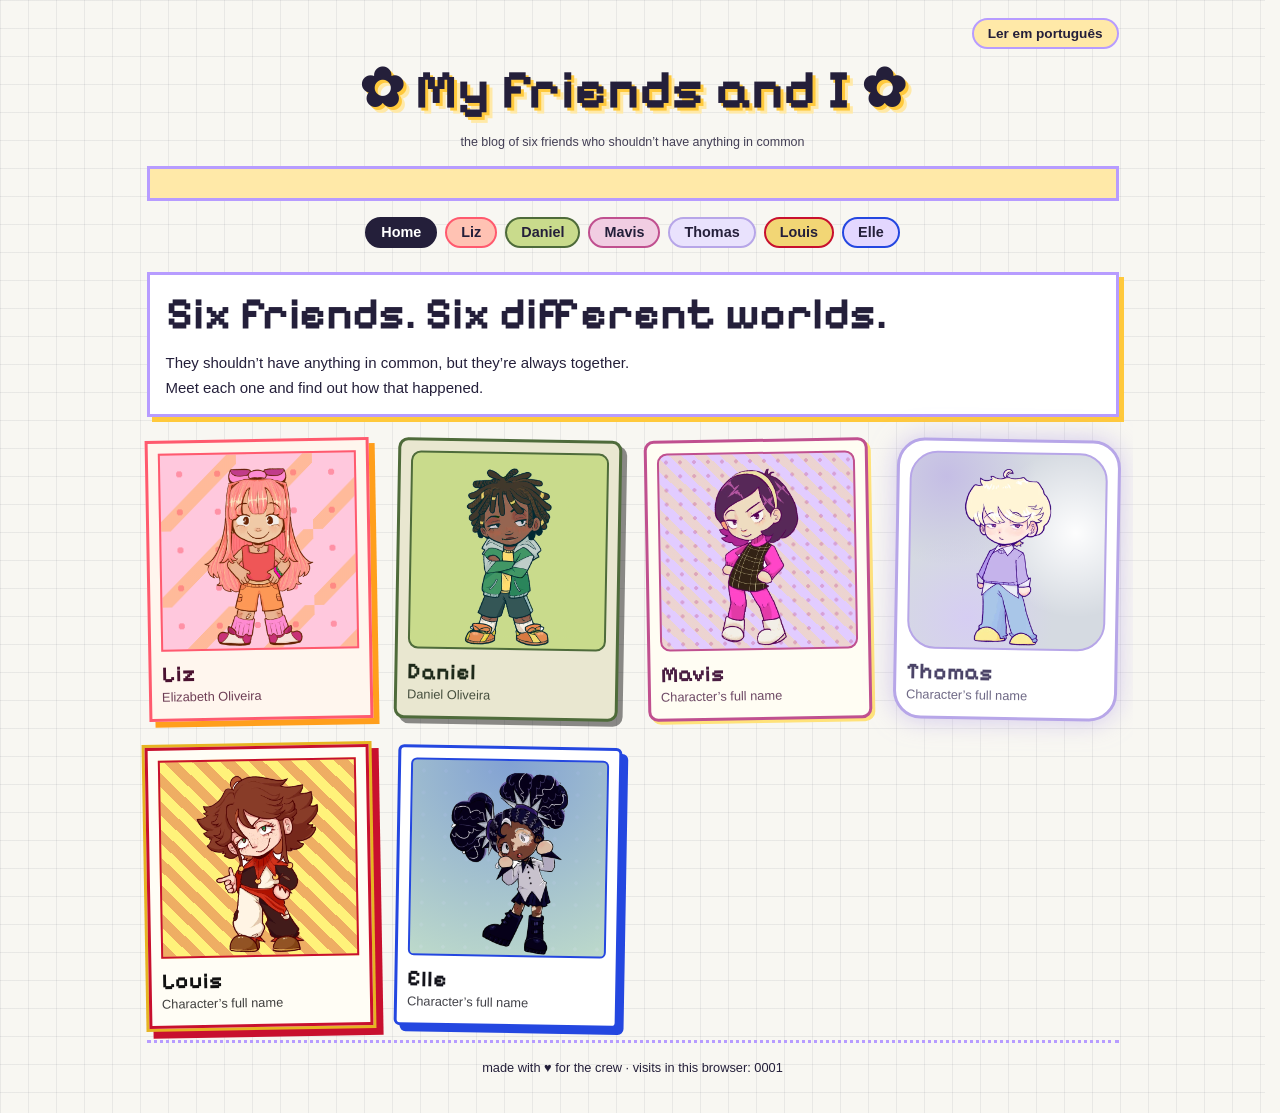
<file: my-friends-and-i/index.html>
<!DOCTYPE html>
<html lang="pt-BR">
<head>
<meta charset="utf-8">
<meta name="viewport" content="width=device-width, initial-scale=1, viewport-fit=cover">
<meta name="description" content="Seis amigos. Seis mundos diferentes. Conheça cada personagem.">
<title>My friends and I</title>
<link rel="preconnect" href="https://fonts.googleapis.com">
<link rel="preconnect" href="https://fonts.gstatic.com" crossorigin>
<link href="https://fonts.googleapis.com/css2?family=Pixelify+Sans:wght@500;700&family=VT323&family=Playfair+Display:wght@700;800&family=Bungee&family=DotGothic16&family=Rye&family=UnifrakturCook:wght@700&family=Special+Elite&display=swap" rel="stylesheet">
<link rel="stylesheet" href="css/styles.css">
</head>
<body>
<div class="pagina">
<header class="banner">
  <button type="button" class="langbtn" id="lang" data-lang></button>
  <a class="marca f" href="#inicio" id="marca"></a>
  <small id="sub"></small>
  <div class="faixa" aria-hidden="true"><span id="marq"></span></div>
</header>
<nav class="topnav" id="menu" aria-label="Perfis"></nav>
<main id="app"></main>
<footer class="rodape"><span id="rod"></span> <span id="visitas">0001</span></footer>
</div>
<script src="js/data.js" defer></script>
<script src="js/app.js" defer></script>
</body>
</html>
</file>
<file: my-friends-and-i/css/styles.css>
:root{--bg:#F8F7F2;--papel:#fff;--tinta:#241F3A;--a:#B79CFF;--b:#FFC93C;--c:#FFE9A8;--f:"Pixelify Sans",Verdana,sans-serif;--r:0px;--sh:5px 5px 0 var(--b);--tilt:0deg;--pat:none;--sz:28px 28px;color-scheme:light;box-sizing:border-box;padding-top:env(safe-area-inset-top,0px);padding-bottom:env(safe-area-inset-bottom,0px)}
*{box-sizing:border-box}
html{scroll-padding-top:env(safe-area-inset-top,0px);scrollbar-gutter:stable}
body{margin:0;overflow-wrap:break-word;color:var(--tinta);font:15px/1.65 Verdana,Tahoma,Geneva,sans-serif;background-color:var(--bg);background-image:var(--pat);background-size:var(--sz)}
h1,h2,h3,.f{font-family:var(--f);font-weight:700;margin:0;line-height:1.15}
a{color:inherit}
a:focus-visible,button:focus-visible,label:focus-within,input:focus-visible,textarea:focus-visible{outline:3px dashed var(--tinta);outline-offset:3px}
.pagina{max-width:1000px;margin:0 auto;padding:18px max(14px,env(safe-area-inset-right)) 34px max(14px,env(safe-area-inset-left));overflow-x:clip}
.banner{text-align:center}
.marca{display:inline-block;text-decoration:none;font-size:clamp(2rem,7vw,3.4rem);text-shadow:3px 3px 0 var(--b),6px 6px 0 var(--c)}
.banner small{display:block;margin-top:10px;opacity:.85}
.faixa{border:3px solid var(--a);background:var(--c);overflow:hidden;white-space:nowrap;margin-top:14px;font-weight:700;font-size:.85rem;border-radius:var(--r)}
.faixa span{display:inline-block;padding:3px 0 3px 100%;animation:corre 26s linear infinite}
@keyframes corre{to{transform:translateX(-100%)}}
@keyframes sobe{to{transform:translateY(-60px);opacity:0}}
@media (prefers-reduced-motion:reduce){.faixa span{animation:none;padding-left:12px}.card{transition:none}.brilho{display:none}}
.topnav{display:flex;flex-wrap:wrap;gap:8px;justify-content:center;margin:16px 0 24px}
.topnav a{background:var(--k);border:2px solid var(--kb);border-radius:999px;padding:2px 14px;text-decoration:none;color:#241F3A;font-weight:700;font-size:.9rem}
.topnav a[aria-current="page"]{background:#241F3A;color:#fff;border-color:#241F3A}
.caixa{background:var(--papel);border:3px solid var(--a);border-radius:var(--r);box-shadow:var(--sh);padding:14px 16px;margin-bottom:22px}
.caixa h2{font-size:1.15rem;margin-bottom:10px}
.tres{display:grid;grid-template-columns:210px minmax(0,1fr) 210px;gap:0 22px;align-items:start}
.centro>.caixa:nth-child(odd){transform:rotate(var(--tilt))}
.centro>.caixa:nth-child(even){transform:rotate(calc(var(--tilt)*-1))}
.orn{overflow:hidden;white-space:nowrap;text-align:center;color:var(--a);letter-spacing:.35em;margin:12px 0;line-height:1}
.foto{position:relative;background:var(--c);overflow:hidden;color:var(--tinta);display:grid;place-items:center;text-align:center}
.foto{background-image:repeating-linear-gradient(45deg,rgba(255,255,255,.5) 0 8px,transparent 8px 16px)}
.foto img{position:absolute;inset:0;width:100%;height:100%;object-fit:cover}
.foto .vazio{padding:14px;font-weight:700;font-size:.8rem}
.foto input{position:absolute;inset:0;opacity:0;cursor:pointer;width:100%;height:100%}
.polaroid{position:relative;margin:10px 0 0;background:#fff;border:3px solid var(--a);padding:8px 8px 22px;transform:rotate(-2deg);box-shadow:4px 4px 0 var(--b)}
.polaroid::before{content:"";position:absolute;top:-14px;left:50%;width:80px;height:24px;margin-left:-40px;background:var(--b);opacity:.8;transform:rotate(3deg);z-index:1}
.polaroid .foto{aspect-ratio:4/5}
.nomeh{font-size:2.2rem;text-align:center;text-shadow:2px 2px 0 var(--b);margin-top:14px}
.info{font-size:.85rem;margin:0}
.rm{background:none;border:0;color:inherit;opacity:.7;font:inherit;font-size:.75rem;text-decoration:underline;cursor:pointer;padding:8px 0}
.bt{display:block;width:100%;text-align:left;font:700 .95rem var(--f);background:linear-gradient(var(--papel),var(--c));color:var(--tinta);border:3px solid var(--a);border-radius:var(--r);padding:7px 12px;margin-bottom:10px;cursor:pointer}
.bt:hover{background:var(--c)}
.bt[aria-pressed="true"]{background:var(--tinta);color:var(--papel)}
.mascote{display:block;width:100%;background:none;border:0;color:var(--tinta);font:700 1.1rem/1.25 monospace;white-space:pre;text-align:center;cursor:pointer;padding:8px 0}
.fala{background:var(--c);border:2px solid var(--a);border-radius:var(--r);padding:6px 10px;font-size:.82rem}
.hello{font:800 clamp(2.4rem,8vw,3.6rem)/1 var(--f);text-shadow:2px 2px 0 var(--b),4px 4px 0 var(--c)}
.frase{margin:18px 0 0;padding:12px 16px;border:3px dashed var(--a);background:var(--c);font:700 1.1rem/1.35 var(--f)}
.num{font:700 1.2rem var(--f);letter-spacing:4px;background:var(--tinta);color:var(--papel);padding:0 8px}
.chips{display:flex;flex-wrap:wrap;gap:8px;margin:0;padding:0;list-style:none}
.chips li{border:2px dashed var(--a);background:var(--c);border-radius:var(--r);padding:1px 10px}
.texto{margin:0;white-space:pre-line;max-width:68ch}
.lista{margin:0;padding-left:20px}
.ficha{display:grid;grid-template-columns:repeat(auto-fill,minmax(180px,1fr));gap:12px 22px;margin:0}
.ficha div{border-bottom:2px dotted var(--a);padding-bottom:6px}
.ficha dt{font-size:.8rem;opacity:.75}
.ficha dd{margin:0;font-weight:700}
.rels,.gb{display:grid;gap:14px;margin:0;padding:0;list-style:none}
.rels li{display:grid;grid-template-columns:56px 1fr;gap:14px;border-bottom:2px dotted var(--a);padding-bottom:14px}
.rels li:last-child{border:0;padding:0}
.av{width:56px;height:56px;border:3px solid var(--a);border-radius:var(--r);display:grid;place-items:center;font:700 1.6rem var(--f);background:var(--cc)}
.tag{display:inline-block;margin-left:8px;border:2px solid var(--a);background:var(--b);padding:0 8px;font-size:.75rem;font-weight:700}
.rels p{margin:4px 0 0}
.gb li{border-bottom:2px dotted var(--a);padding-bottom:10px}
.gl{display:block;margin:10px 0;font-size:.85rem}
.gl input,.gl textarea{display:block;width:100%;margin-top:4px;font:inherit;font-size:16px;padding:8px;border:2px solid var(--a);border-radius:var(--r);background:#fff;color:var(--tinta)}
.brilho{position:fixed;pointer-events:none;z-index:50;color:var(--a);font-size:1.4rem;text-shadow:1px 1px 0 var(--papel);animation:sobe .8s ease-out forwards}
.boas h2{font-size:clamp(1.8rem,6vw,2.8rem)}
.boas p{max-width:56ch;margin:10px 0 0}
.grade{display:grid;grid-template-columns:repeat(auto-fill,minmax(210px,1fr));gap:26px}
.card{display:block;text-decoration:none;background:var(--papel);border:3px solid var(--a);border-radius:var(--r);padding:10px 10px 12px;box-shadow:var(--sh);transition:transform .12s}
.card:nth-child(odd){transform:rotate(-1deg)}
.card:nth-child(even){transform:rotate(1deg)}
.card:hover{transform:rotate(0) translateY(-3px)}
.card .foto{aspect-ratio:1/1;border:2px solid var(--a);border-radius:var(--r)}
.card .foto{background-image:var(--pat);background-size:var(--sz)}
.card h2{font-size:1.4rem;margin-top:10px}
.card p{margin:2px 0 0;font-size:.8rem;line-height:1.35;opacity:.8}
.nav{display:flex;justify-content:space-between;flex-wrap:wrap;gap:12px}
.btn{display:inline-block;text-decoration:none;font-weight:700;padding:8px 14px;background:var(--papel);border:3px solid var(--a);border-radius:var(--r);box-shadow:3px 3px 0 var(--b)}
.rodape{text-align:center;font-size:.8rem;margin-top:14px;padding-top:14px;border-top:3px dotted var(--a)}
@media (max-width:860px){.tres{grid-template-columns:1fr}.esq{order:1}.dir{order:2}.centro{order:3;scroll-margin-top:12px}.polaroid{max-width:240px;margin-left:auto;margin-right:auto}.abas{display:grid;grid-template-columns:1fr 1fr;gap:8px;margin-bottom:4px}.abas .bt{margin:0}}
@media (max-width:560px){body{font-size:16px}.topnav a{padding:6px 14px}.grade{grid-template-columns:repeat(2,minmax(0,1fr));gap:16px}.card{padding:8px}.card h2{font-size:1.1rem}.btn{flex:1 1 100%;text-align:center}}
.caixa,.card,.btn,.faixa{color:var(--tinta)}
.aviso{border:2px dashed var(--b);padding:6px 10px;font-size:.85rem;margin:0 0 12px}
.onda{display:block;width:100%;margin-bottom:12px;border:3px inset #4E6B3A;border-radius:6px}
html[data-t=p2] body{color:#D4E4B8}
html[data-t=p2] :focus-visible{outline-color:var(--b)}
html[data-t=p2] .caixa{border:3px solid #0B1218;box-shadow:inset 0 0 0 3px #F6F4E0,var(--sh)}
html[data-t=p2] .caixa>h2{margin:-14px -16px 12px;padding:3px 14px;background:#3C5A2A;color:#E2F4B0;font-size:1.5rem;display:flex;justify-content:space-between;letter-spacing:.06em}
html[data-t=p2] .caixa>h2::after{content:"◆ ◆";color:var(--b);font-size:.9rem}
html[data-t=p2] .bt{background:linear-gradient(#7C9C58,#46642F);color:#F0FAD0;border:2px solid #16210F;border-radius:6px;box-shadow:inset 0 2px 0 rgba(255,255,255,.4);font-size:1.25rem}
html[data-t=p2] .bt:hover{background:linear-gradient(#93B66A,#587A3B)}
html[data-t=p2] .bt[aria-pressed="true"]{background:#16210F;color:#C6F26B;box-shadow:inset 0 0 0 2px var(--b)}
html[data-t=p2] :is(.frase,.fala,.mascote,.chips li){background:#A9C366;color:#16210F;border:3px inset #4E6B3A;text-shadow:none}
html[data-t=p2] .chips li{border-width:2px;font:1.2rem VT323,monospace;padding:0 10px}
html[data-t=p2] .mascote{background:#25360F;color:#C6F26B;font:1.25rem/1.2 VT323,monospace}
html[data-t=p2] .frase{font-size:1.5rem}
html[data-t=p2] .fala{font-size:1.15rem}
html[data-t=p2] .hello{font-size:4rem}
html[data-t=p2] .nomeh{font-size:2.8rem}
html[data-t=p2] .num{font-size:1.5rem;color:#C6F26B;background:#25360F}
html[data-t=p2] .orn{color:var(--b)}
html[data-t=p2] .polaroid{margin-top:30px;background:#C9C7B0;border:3px solid #16210F;border-radius:14px;transform:none;box-shadow:inset 0 0 0 3px #F6F4E0}
html[data-t=p2] .polaroid::before{top:-32px;width:50px;height:36px;margin-left:-25px;background:none;border:4px solid #6B7B5A;border-bottom:0;border-radius:28px 28px 0 0;opacity:1;transform:none}
.langbtn{display:block;margin:0 0 10px auto;background:var(--c);color:var(--tinta);border:2px solid var(--a);border-radius:999px;padding:6px 14px;font:700 .85rem Verdana,Tahoma,sans-serif;cursor:pointer}
.foto.chibi img{object-fit:contain;object-position:center bottom;inset:auto;left:6%;bottom:0;width:88%;height:94%}

.rn span{display:inline-block;padding:0 .12em;margin:0 .03em}
.rn span:nth-child(4n+1){background:#fff;color:#111;transform:rotate(-3deg)}
.rn span:nth-child(4n+2){background:#C8102E;color:#fff;transform:rotate(2deg);font-family:"Special Elite",serif}
.rn span:nth-child(4n+3){background:#E6B422;color:#111;transform:rotate(-1deg);font-family:Georgia,serif}
.rn span:nth-child(4n){background:#111;color:#fff;outline:2px solid #fff;transform:rotate(3deg);font-family:Impact,sans-serif}
html[data-t=p1] .marca{font-size:clamp(1.8rem,6vw,3rem);text-shadow:3px 3px 0 var(--b),6px 6px 0 var(--a)}
html[data-t=p1] .faixa{background:linear-gradient(#FF5A6E 0 34%,#FF7A4D 34% 67%,#FF9F1C 67%);border-color:var(--tinta);font-weight:800}
html[data-t=p1] .caixa{border:3px solid var(--tinta)}
html[data-t=p1] .caixa>h2{margin:-14px -16px 12px;padding:4px 14px;background:linear-gradient(90deg,var(--a),var(--b));border-bottom:3px solid var(--tinta);font-size:1.05rem;letter-spacing:.04em;display:flex;justify-content:space-between}
html[data-t=p1] .caixa>h2::after{content:"▲ ●";font-size:.8rem}
html[data-t=p1] .bt{background:linear-gradient(90deg,var(--c),#FFD9A8);border:3px solid var(--tinta);border-radius:0;box-shadow:3px 3px 0 var(--b);font-size:.9rem;transform:skewX(-6deg)}
html[data-t=p1] .bt[aria-pressed="true"]{background:var(--tinta);color:#FFE14D}
html[data-t=p1] .frase{background:#FFE14D;border:3px solid var(--tinta);font-size:.95rem}
html[data-t=p1] .chips li{border:2px solid var(--tinta);background:var(--c)}
html[data-t=p1] .chips li:nth-child(even){background:#FFE14D}
html[data-t=p3] .caixa{border:3px double var(--a)}
html[data-t=p3] .caixa>h2{margin:-14px -16px 12px;padding:4px 14px;background:linear-gradient(#C45A96 0 50%,#A83A78 50%);color:#fff;text-shadow:0 1px 0 rgba(0,0,0,.4);font-size:1.1rem;display:flex;justify-content:space-between}
html[data-t=p3] .caixa>h2::after{content:"☆彡";font-size:.9rem}
html[data-t=p3] .bt{border-radius:999px;border:2px solid #E0B94A;background:linear-gradient(#FFF7CC 0 50%,#FFE27A 50%);box-shadow:inset 0 1px 0 #fff,0 2px 0 rgba(120,80,0,.25);font-size:.95rem}
html[data-t=p3] .bt[aria-pressed="true"]{background:linear-gradient(#B8478A 0 50%,#A83A78 50%);border-color:#7A2A59;color:#fff;text-shadow:0 1px 0 rgba(0,0,0,.4)}
html[data-t=p3] .chips li{border:2px dotted var(--a);border-radius:999px;background:#FFF7CC}
html[data-t=p3] .frase{border:3px double var(--a);background:#FFF7CC;font-size:1.05rem}
html[data-t=p4] body{background-attachment:fixed}
html[data-t=p4] .caixa{border:2px solid rgba(183,166,232,.6);background:rgba(255,255,255,.82);backdrop-filter:blur(6px);box-shadow:var(--sh),inset 0 0 18px rgba(255,255,255,.9)}
html[data-t=p4] .caixa>h2{text-shadow:0 0 12px rgba(183,166,232,.95)}
html[data-t=p4] .marca{text-shadow:0 0 14px #B7A6E8,0 0 28px #fff}
html[data-t=p4] .faixa{background:rgba(255,255,255,.7);border:2px solid rgba(183,166,232,.7);box-shadow:0 0 14px rgba(183,166,232,.6)}
html[data-t=p4] .bt{background:linear-gradient(#fff,#EFE9FF);border:2px solid rgba(183,166,232,.8);border-radius:999px;box-shadow:0 0 12px rgba(183,166,232,.6)}
html[data-t=p4] .bt[aria-pressed="true"]{background:#CFC3F5;color:var(--tinta);box-shadow:0 0 18px rgba(159,140,224,.9)}
html[data-t=p4] .btn{border:2px solid rgba(183,166,232,.8);border-radius:999px;box-shadow:0 0 12px rgba(183,166,232,.6)}
html[data-t=p4] .polaroid{border:6px solid #fff;border-radius:20px;box-shadow:0 0 28px rgba(183,166,232,.85)}
html[data-t=p4] .polaroid::before{background:rgba(183,166,232,.55);border-radius:12px}
html[data-t=p4] .frase{border:2px dotted var(--a);background:rgba(255,255,255,.7);border-radius:18px}
html[data-t=p4] .chips li{border:2px solid rgba(183,166,232,.7);border-radius:999px;background:#fff}
html[data-t=p5] body{color:#fff}
html[data-t=p5] :focus-visible,html[data-t=p6] :focus-visible{outline-color:var(--a)}
html[data-t=p5] .marca{text-shadow:none;font-size:clamp(1.6rem,6vw,2.6rem);line-height:1.35}
html[data-t=p5] .banner small{background:var(--b);color:#111;padding:1px 10px;width:fit-content;margin:10px auto 0;transform:rotate(-1deg)}
html[data-t=p5] .caixa{border:4px solid #111}
html[data-t=p5] .caixa>h2{margin:-14px -16px 12px;padding:4px 14px;background:var(--a);color:#fff;border-bottom:4px solid var(--b);font-size:1.15rem;display:flex;justify-content:space-between}
html[data-t=p5] .caixa>h2::after{content:"★ ⚓";color:var(--b);font-size:.9rem}
html[data-t=p5] .bt{background:#fff;border:3px solid #111;border-radius:0;box-shadow:3px 3px 0 var(--a);font-size:.95rem}
html[data-t=p5] .bt[aria-pressed="true"]{background:#111;color:var(--b);box-shadow:3px 3px 0 var(--b)}
html[data-t=p5] .chips li{border:2px solid #111;border-radius:0}
html[data-t=p5] .chips li:nth-child(3n+1){background:var(--a);color:#fff}
html[data-t=p5] .chips li:nth-child(3n+2){background:var(--b)}
html[data-t=p5] .chips li:nth-child(3n){background:#fff}
html[data-t=p5] .frase{background:var(--b);border:3px dashed #111;font-size:1.15rem}
html[data-t=p5] .polaroid{border:4px solid #111;box-shadow:5px 5px 0 var(--a)}
html[data-t=p5] .polaroid::before{background:var(--b);opacity:1}
html[data-t=p5] .rodape{color:#fff;border-top-color:var(--b)}
html[data-t=p6] body{color:#EDEAF5;background-repeat:no-repeat,repeat}
html[data-t=p6] .marca{background:#fff;color:#111;border:3px solid #111;outline:2px dotted #fff;outline-offset:3px;padding:2px 22px;text-shadow:3px 3px 0 var(--b)}
html[data-t=p6] .faixa{background:var(--b);border:3px solid #fff;outline:2px dotted var(--a);outline-offset:2px}
html[data-t=p6] .caixa{border:3px solid #111;outline:2px dotted #fff;outline-offset:3px}
html[data-t=p6] .caixa>h2{margin:-14px -16px 12px;padding:4px 14px;background:#111;color:#fff;border-bottom:3px solid var(--b);font-size:1.5rem;display:flex;justify-content:space-between}
html[data-t=p6] .caixa>h2::after{content:"♱ ♡";color:var(--b);font-size:1rem}
html[data-t=p6] .bt{font:700 .9rem Verdana,Tahoma,sans-serif;background:#fff;border:3px solid #111;border-radius:999px;box-shadow:3px 3px 0 var(--a)}
html[data-t=p6] .bt[aria-pressed="true"]{background:var(--a);color:#fff}
html[data-t=p6] .chips li{border:2px solid #111;border-radius:999px}
html[data-t=p6] .chips li:nth-child(3n+1){background:var(--b)}
html[data-t=p6] .chips li:nth-child(3n+2){background:#E3D7FF}
html[data-t=p6] .chips li:nth-child(3n){background:#C4F0DC}
html[data-t=p6] .frase{background:#FFF0F7;border:3px dotted var(--a);font-family:Georgia,serif;font-style:italic;font-size:1.15rem}
html[data-t=p6] .polaroid{border:3px solid #111;outline:2px dotted #fff;outline-offset:2px;box-shadow:5px 5px 0 var(--a)}
html[data-t=p6] .polaroid::before{background:var(--b)}
html[data-t=p6] .hello{font-size:4rem}
html[data-t=p6] .nomeh{font-size:2.8rem}
html[data-t=p6] .rodape{color:#EDEAF5;border-top-color:#fff}
</file>
